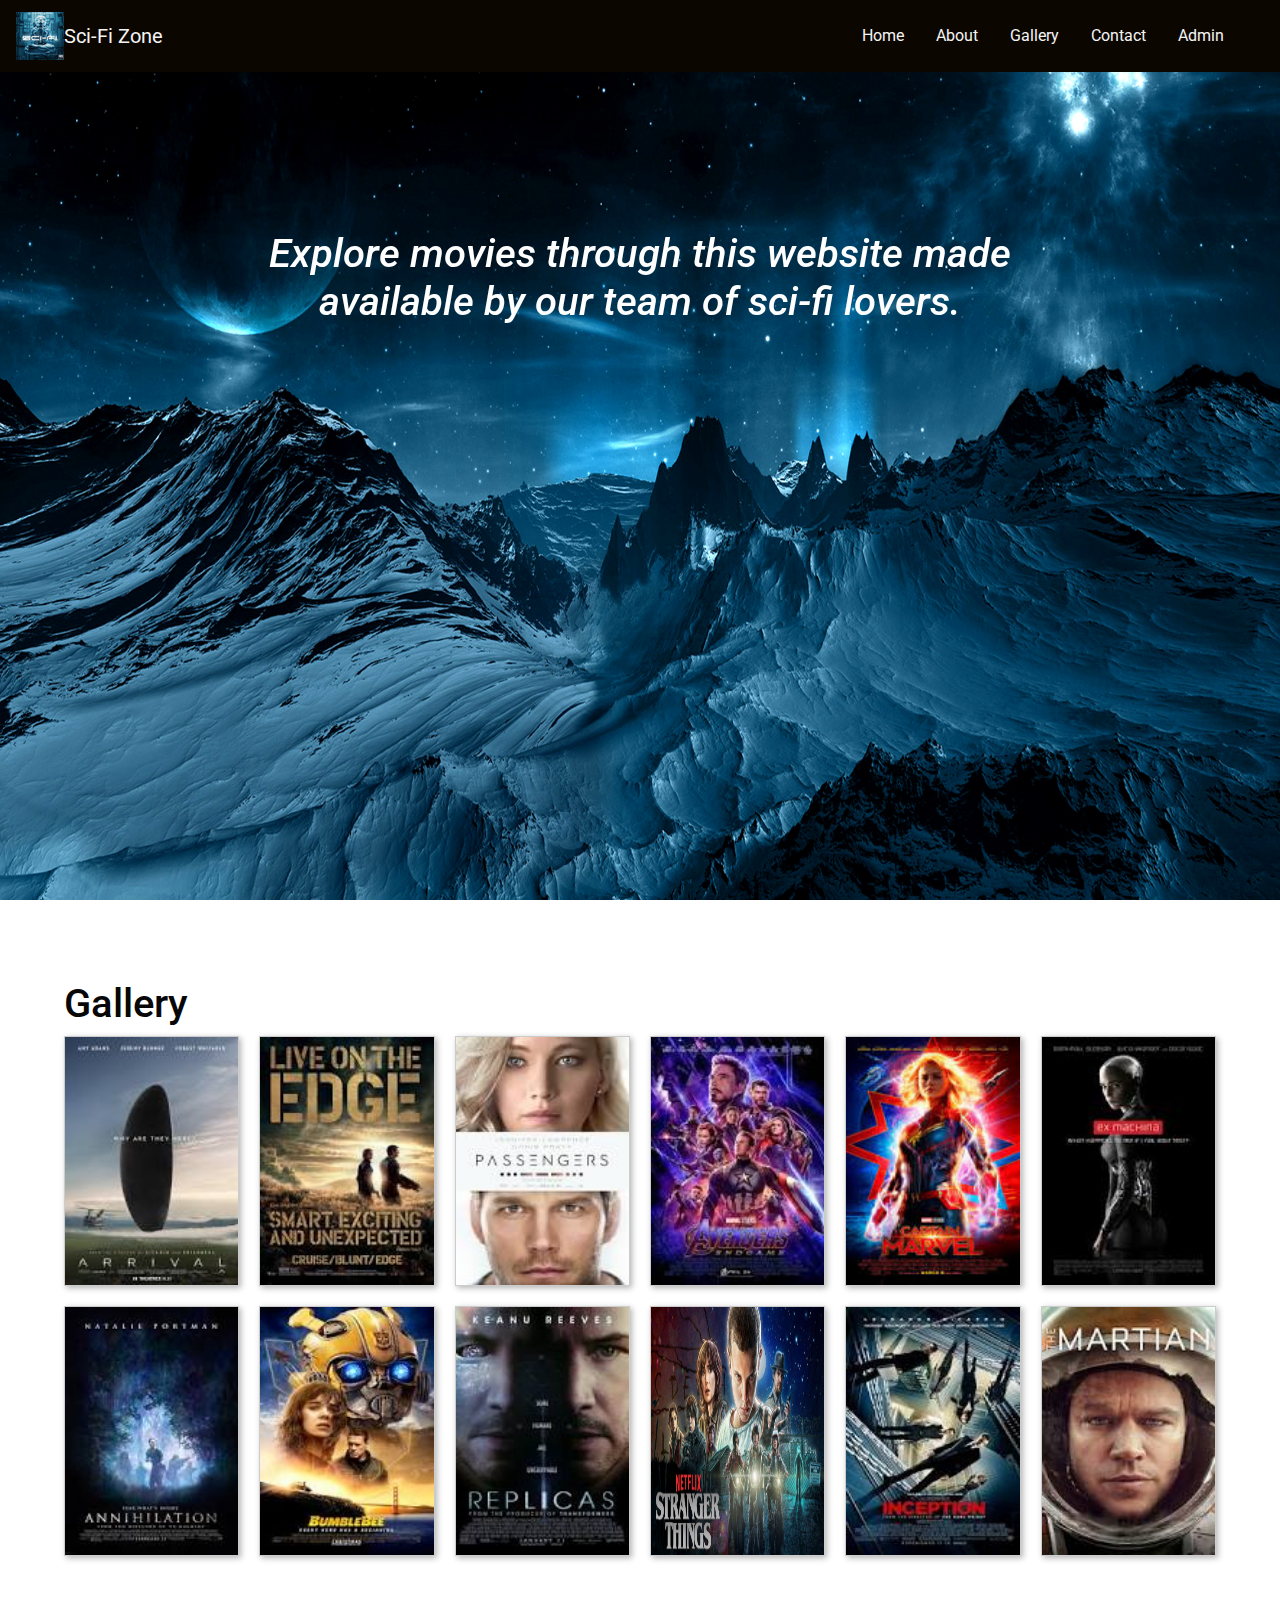
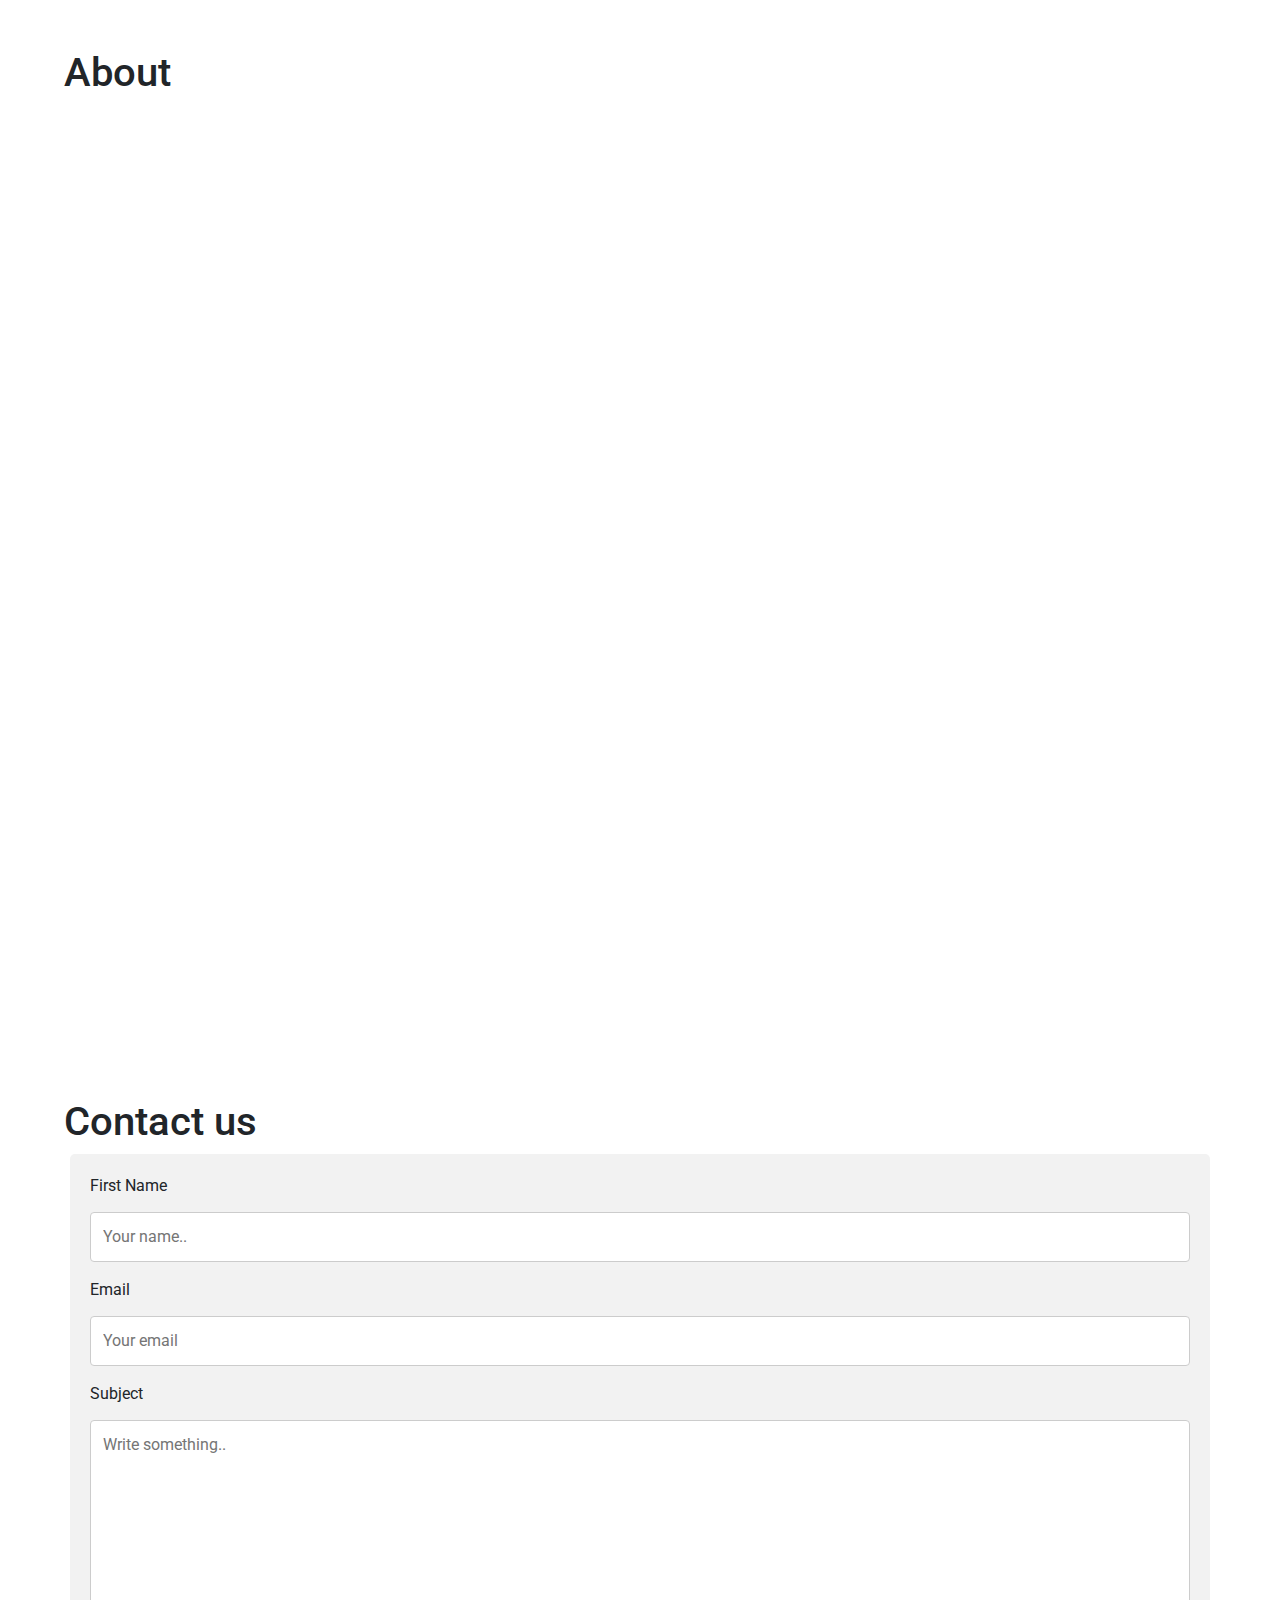
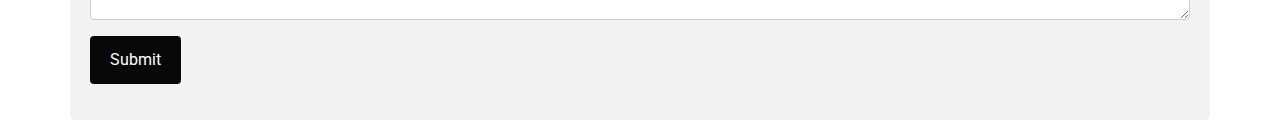
<file: javascript/index.html>
<html>

<head>
  <link rel="icon" href="images/download.jpeg">

  <!-- Google Fonts -->
  <link href="https://fonts.googleapis.com/css?family=Open+Sans:300,300i,400,400i,700,700i|Montserrat:300,400,500,700"
    rel="stylesheet">
  <!--Fonts-->
  <link href="https://fonts.googleapis.com/css?family=Roboto" rel="stylesheet">
  <link href="https://fonts.googleapis.com/css?family=Poiret+One" rel="stylesheet">
  <link href="https://fonts.googleapis.com/css?family=Open+Sans" rel="stylesheet">
  <!--Font Awesome Icons-->
  <link rel="stylesheet" href="https://cdnjs.cloudflare.com/ajax/libs/font-awesome/4.6.3/css/font-awesome.min.css">
  <link rel="stylesheet" href="https://stackpath.bootstrapcdn.com/bootstrap/4.3.1/css/bootstrap.min.css"
    integrity="sha384-ggOyR0iXCbMQv3Xipma34MD+dH/1fQ784/j6cY/iJTQUOhcWr7x9JvoRxT2MZw1T" crossorigin="anonymous">
  <script src="https://ajax.googleapis.com/ajax/libs/jquery/3.4.1/jquery.min.js"></script>
  <script src="https://stackpath.bootstrapcdn.com/bootstrap/4.3.1/js/bootstrap.min.js"
    integrity="sha384-JjSmVgyd0p3pXB1rRibZUAYoIIy6OrQ6VrjIEaFf/nJGzIxFDsf4x0xIM+B07jRM"
    crossorigin="anonymous"></script>
  <script>
    var i;
    $(document).ready(function () {
      $.getJSON("images.json", function (data) {
        
        i = data;
        
        
        if (localStorage.getItem('imageStore') === null) {console.log(typeof (i));
          localStorage.setItem('imageStore', JSON.stringify(i));
        }
        else {
          i = JSON.parse(localStorage.getItem('imageStore'));console.log(typeof (i));console.log(i);
        }
        var imgList = "";
        $.each(i.images, function () {
          imgList += '<img src= "' + this.url + '">';

        }); $('#jsonImages').append(imgList);

      });

    });

  </script>
  <!-- <script type="text/javascript" src="js/style.js" ></script> -->
  <title>Sci-Fi Hub</title>

  <link rel="stylesheet" type="text/css" href="css/scifi.css">
</head>

<body class="body">
  <nav class="navbar nav-fixed navbar-expand-lg">
    <img src="images/scifi.ico" alt="Sci-Fi">
    <a class="navbar-brand" href="#">Sci-Fi Zone</a>
    <button class="navbar-toggler" type="button" data-toggle="collapse" data-target="#navbarSupportedContent"
      aria-controls="navbarSupportedContent" aria-expanded="false" aria-label="Toggle navigation">
      <span class="navbar-toggler-icon"></span>
    </button>
    <div class="navbar navbar-collapse collapse" id="navbarSupportedContent">
      <ul class="navbar-nav">
        <li>
          <a class="nav-link" data-value="home" href="#home-page">Home</a>
        </li>

        <li>
          <a class="nav-link" data-value="about" href="#about">About</a>
        </li>
        <li>
          <a class="nav-link " data-value="gallery" href="#gallery">Gallery</a>
        </li>
        <li>
          <a class="nav-link " data-value="contact" href="#contact">Contact</a>
        </li>
        <li>
            <a class="nav-link " data-value="contact" href="admin.html">Admin</a>
        </li>
      </ul>
    </div>
  </nav>
  <section id="home-page">
    <div class="wrapper">
      <h1>
        <p id="general" style="top:150px"><i>Explore movies through this website made<br> available by our team of
            sci-fi lovers.</i></p>
      </h1>


    </div>

  </section>

  <section id="gallery">
    <div class="wrapper">
      <h1>Gallery</h1>
      <div class="grid" id="jsonImages">


      </div>
    </div>

  </section>
  <section id="about">
    <div class="wrapper">

      <h1> About </h1>
      <div class="about-page">
        <h2>
          <p id="about-p" style="top:200px"><i>This website helps you find the sci-fi movies<br> And you can check out
              gallery of pictures</i></p>
        </h2>
      </div>
    </div>

  </section>
  <section id="contact">
    <div class="wrapper">
      <h1>Contact us</h1>
      <div class="container">
        <form name="formContact" onsubmit="return (validate());">

          <label for="fname">First Name</label>
          <input type="text" id="fname" name="firstname" placeholder="Your name..">

          <label for="email">Email</label>
          <input type="text" id="email" name="email" placeholder="Your email">


          <label for="subject">Subject</label>
          <textarea id="subject" name="subject" placeholder="Write something.." style="height:200px"></textarea>

          <input type="submit" value="Submit">

        </form>
      </div>

  </section>
  <script>
    function validate() {
      if (document.getElementById("fname").value.length == 0) {
        alert("enter valid name"); return false;

      }
      if (!document.getElementById("email").value.match(/^\w+([\.-]?\w+)*@\w+([\.-]?\w+)*(\.\w{2,3})+$/)) {

        alert("enter valid email");
        return false;
      } return true;
    }
  </script>


</body>

</html>
</file>
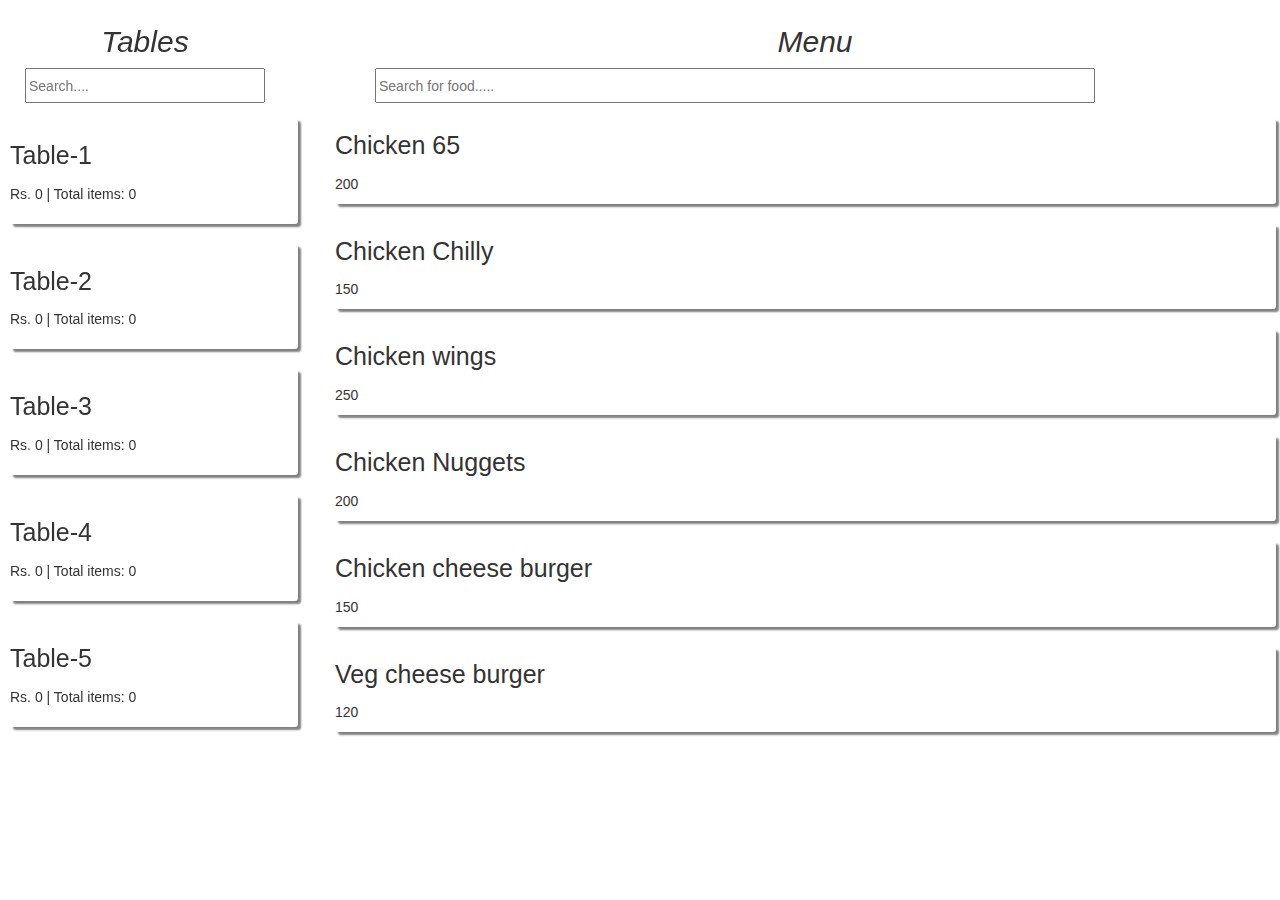
<file: restaurant/index.html>
<html>

<head>
  <title>Restaurant</title>
  <link rel="stylesheet" type="text/css" href="css/style.css">

  <script src="https://ajax.googleapis.com/ajax/libs/jquery/3.4.1/jquery.min.js"></script>
  <script src="https://stackpath.bootstrapcdn.com/bootstrap/4.3.1/js/bootstrap.min.js"
    integrity="sha384-JjSmVgyd0p3pXB1rRibZUAYoIIy6OrQ6VrjIEaFf/nJGzIxFDsf4x0xIM+B07jRM"
    crossorigin="anonymous"></script>
  <link rel="stylesheet" href="https://maxcdn.bootstrapcdn.com/bootstrap/3.4.0/css/bootstrap.min.css">
  <script src="menu.json" type="text/javascript"></script>



</head>

<body>

  <div class="row column1">
    <h2><i>Tables</i></h2>
    <input type="text" placeholder="Search...." id="inputT" onkeyup="filterTables()">
    <div class="grid" id="tables">

    </div>

  </div>
  <div class="row column2">
    <h2><i>Menu</i></h2>
    <input type="text" id="input_items" placeholder="Search for food....." onkeyup="filterItems()">
    <div class="grid1" id="menuItems">

    </div>
  </div>
  <div class="modal" id="tableBill" tabindex="-1" role="dialog" aria-labelledby="tableBillLabel" aria-hidden="true">
    <div class="modal-dialog modal-dialog-centered" role="document">
      <div class="modal-content">
        <div class="modal-header">
          <h5 class="modal-title" id="modal-title"></h5>
          <button type="button" class="close" data-dismiss="modal" aria-label="Close" onclick="closeModal()">
            <span aria-hidden="true">&times;</span>
          </button>
        </div>
        <div class="modal-body" id="modal-body">
          <table style="width:100%" id="billTable" class='table table-striped'>
          </table>
        </div>
        <div class="modal-footer" id='modal-footer'>
        </div>
      </div>
    </div>
  </div>

  <script type="text/javascript" src="js/menu.js"></script>
</body>

</html>
</file>
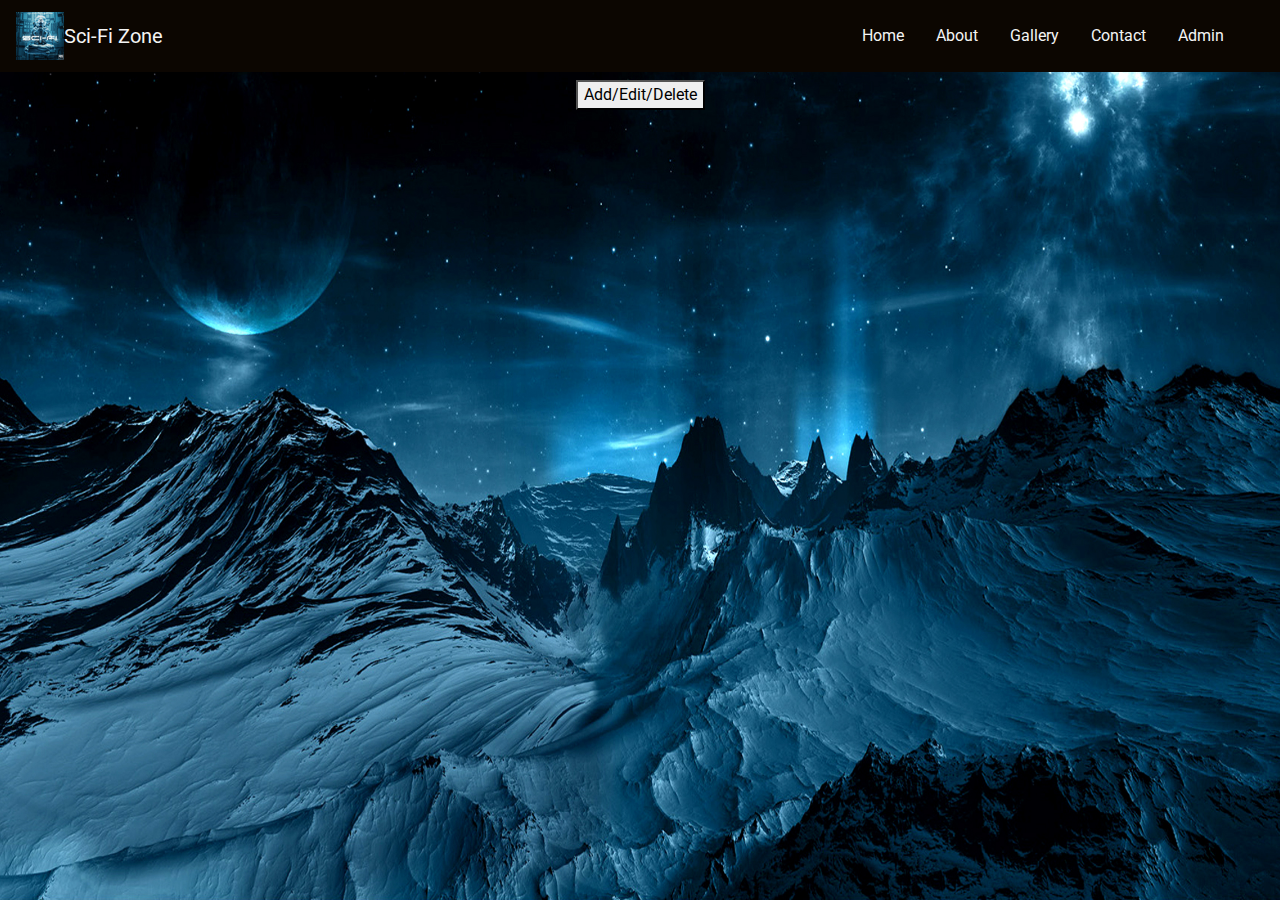
<file: javascript/admin.html>
<html>

<head>
    
    <link rel="icon" href="images/download.jpeg">

    <!-- Google Fonts -->
    <link href="https://fonts.googleapis.com/css?family=Open+Sans:300,300i,400,400i,700,700i|Montserrat:300,400,500,700"
        rel="stylesheet">
    <!--Fonts-->
    <link href="https://fonts.googleapis.com/css?family=Roboto" rel="stylesheet">
    <link href="https://fonts.googleapis.com/css?family=Poiret+One" rel="stylesheet">
    <link href="https://fonts.googleapis.com/css?family=Open+Sans" rel="stylesheet">
    <!--Font Awesome Icons-->
    <link rel="stylesheet" href="https://cdnjs.cloudflare.com/ajax/libs/font-awesome/4.6.3/css/font-awesome.min.css">
    <link rel="stylesheet" href="https://stackpath.bootstrapcdn.com/bootstrap/4.3.1/css/bootstrap.min.css"
        integrity="sha384-ggOyR0iXCbMQv3Xipma34MD+dH/1fQ784/j6cY/iJTQUOhcWr7x9JvoRxT2MZw1T" crossorigin="anonymous">
    <script src="https://ajax.googleapis.com/ajax/libs/jquery/3.4.1/jquery.min.js"></script>
    <script src="https://stackpath.bootstrapcdn.com/bootstrap/4.3.1/js/bootstrap.min.js"
        integrity="sha384-JjSmVgyd0p3pXB1rRibZUAYoIIy6OrQ6VrjIEaFf/nJGzIxFDsf4x0xIM+B07jRM"
        crossorigin="anonymous"></script>

    <script type="text/javascript" src="js/style.js"></script>
    <title>Sci-Fi Hub</title>
    <link rel="stylesheet" type="text/css" href="css/scifi.css">
</head>

<body class="body">
    <nav class="navbar nav-fixed navbar-expand-lg">
        <img src="images/scifi.ico" alt="Sci-Fi">
        <a class="navbar-brand" href="#">Sci-Fi Zone</a>
        <button class="navbar-toggler" type="button" data-toggle="collapse" data-target="#navbarSupportedContent"
            aria-controls="navbarSupportedContent" aria-expanded="false" aria-label="Toggle navigation">
            <span class="navbar-toggler-icon"></span>
        </button>
        <div class="navbar navbar-collapse collapse" id="navbarSupportedContent">
            <ul class="navbar-nav">
                <li>
                    <a class="nav-link" data-value="home" href="index.html#home-page">Home</a>
                </li>

                <li>
                    <a class="nav-link" data-value="about" href="index.html#about">About</a>
                </li>
                <li>
                    <a class="nav-link " data-value="gallery" href="index.html#gallery">Gallery</a>
                </li>
                <li>
                    <a class="nav-link " data-value="contact" href="index.html#contact">Contact</a>
                </li>
                <li>
                    <a class="nav-link " data-value="contact" href="admin.html">Admin</a>
                </li>
            </ul>
        </div>
    </nav>
    <section id="home-page">
        <div class="wrapper">
                
                <button onclick="document.getElementById('id01').style.display='block'" style="width:auto;">Add/Edit/Delete</button>

                <div id="id01" class="modal">
            
                   
                <form action="#" class="modal-content animate" >
                    <div class="imgcontainer">
                            <p style="color:black">Select images below to edit/delete</p>
                        <span onclick="document.getElementById('id01').style.display='none'" class="close" title="Close Modal">&times;</span> 
                    </div>
                    <div class="formId">
                    <label for="url">URL</label>
                    <input type="text" id="url" name="website" placeholder="Enter url..">

                    <label for="name">Name</label>
                    <input type="text" id="name" name="name" placeholder="Your name..">
                    <label for="info">Information</label>
                    <input type="text" id="info" name="info" placeholder="Enter info..">
                    <label for="date">Uploaded Date</label>
                    <input type="text" id="udate" name="udate" placeholder="Uploaded date.."><br><br>
                    </div>

                    <input type="submit" value="Add" onclick=add()>
                    <input type="submit" value="Edit" onclick=edit()>
                    <input type="submit" value="Delete" onclick=del()>

                </form>
           
                <div class="wrapper">
                        <h1>Gallery</h1>
                        <div class="grid" id="jsonImages">
                            <script>display(); </script>
                        </div>
                    </div>

        </div>
        </div>

    </section>

</body>

</html>
</file>
<file: javascript/css/scifi.css>
.navbar{ background:rgb(12, 6, 1);}
.nav-link , .navbar-brand{ color: #f4f4f4; cursor: pointer;}
.nav-link:hover{ background: #f0ecea; color:#0a0a0a }
.navbar-brand:hover{
  color:#f0ecea;
}
.navbar-collapse{ justify-content: flex-end;}
.nav-link{ margin-right: 1em !important;}
.navbar-toggler{  background:rgb(252, 249, 249) !important;} 


.nav-fixed{
  position: fixed;
  width:100%;
}
.wrapper{
    widows: 100%;
    max-width: 90%;
    margin: 0 auto;
    text-align: center;

}
.wrap{
    margin:6rem;
}

  input[type=text], textarea {
    width: 100%; /* Full width */
    padding: 12px; 
    border: 1px solid #ccc; 
    text-align: left;
    border-radius: 4px; 
    box-sizing: border-box; 
    margin-top: 6px; 
    margin-bottom: 16px; 
    resize: vertical 
  }

  input[type=submit] {
    background-color: rgb(8, 8, 8);
    color: white;
    padding: 12px 20px;
    border: none;
    border-radius: 4px;
    cursor: pointer;
  }
  input[type=submit]:hover {
    background-color: #080808;
  }
  .container {
    border-radius: 5px;
    background-color: #f2f2f2;
    padding: 20px;
    text-align: left;
  } 
  #contact h1{
    text-align: left;
  }
  .grid { 
    display: grid;
    grid-template-columns: repeat(auto-fill, minmax(150px, 1fr));
    grid-gap: 20px;
    align-items: stretch;
    }
  .grid img {
    width: 500px;
    height: 250px;
    border: 1px solid #ccc;
    box-shadow: 2px 2px 6px 0px  rgba(0,0,0,0.3);
    max-width: 100%;
  }
  #gallery{
    padding-top:5rem;
    color:#f0ecea;

  }
  #gallery h1{
    color:#070707;
    text-align: left;
  }
#home-page{
  padding-top:5rem;
  
  background-image: url("../images/image123.jpg");
  background-repeat: no-repeat;
   background-attachment: fixed;
background-position: center;
	width:100%;
	height: 100%;
  color: #fff;
  background-size:cover;
}
#general{
  
  position: relative;
  display: block;
}
.about-page{
  background-image: url("../images/about.jpeg");
  background-repeat: no-repeat;
   background-attachment: fixed;
background-position: center;
	width:100%;
	height: 100%;
  color: #fff;
  background-size:cover;

}
#about{
  padding-top:5rem;
  clear:left;
  margin-top:1%;

}
#about h1{
  text-align:left;
}

#about-p{
  position: relative;
  display: block;
}
#contact{
  padding-top:5rem;
  margin-top:1%;
}
.modal {
  display: none; /* Hidden by default */
  position: fixed; /* Stay in place */
  z-index: 0; /* Sit on top */
  left: 0;
  top: 0;
  width: 100%; /* Full width */
  height: 100%; /* Full height */
  overflow: auto; /* Enable scroll if needed */
  background-color: rgb(0,0,0); /* Fallback color */
  background-color: rgba(0,0,0,0.4); /* Black w/ opacity */
  padding-top: 60px;
}

/* Modal Content/Box */
.modal-content {
  background-color: #fefefe;
  margin: 5px auto; /* 15% from the top and centered */
  border: 1px solid #888;
  width: 80%; /* Could be more or less, depending on screen size */
}

/* The Close Button */
.close {
  /* Position it in the top right corner outside of the modal */
  position: absolute;
  right: 25px;
  top: 0; 
  color: #000;
  font-size: 35px;
  font-weight: bold;
}
.close:hover,.close:focus{
  cursor:pointer;
}
.animate {
  -webkit-animation: animatezoom 0.6s;
  animation: animatezoom 0.6s
}

@-webkit-keyframes animatezoom {
  from {-webkit-transform: scale(0)} 
  to {-webkit-transform: scale(1)}
}

@keyframes animatezoom {
  from {transform: scale(0)} 
  to {transform: scale(1)}
}
.formId{
  text-align: left;;;;
  color:#0a0a0a;
  padding:16px;
}
</file>
<file: restaurant/css/style.css>
.row{
    height: 100vh;
  position: fixed;
  z-index: 1;
  top: 0;
  overflow-x: hidden;
  padding-top: 5px;
}
.column1{
    /* text-align:center; */
    left:0;
    width:25%;
    
}
.column1 h2,.column2 h2{
    text-align:center;
}
::-webkit-scrollbar{
    /* background-color: rgb(8, 8, 8); */
    width:4px;
}
::-webkit-scrollbar-thumb{
    background-color: rgb(182, 172, 172);
    
}
.column2{
    /* text-align:center; */
    background-color:#ffffff;
    right:0;
    width:75%;
}
input[type="text"]{width:75%;height:35px;margin-left:40px;}
.grid,.grid1 { 
    background-color: #ffffff;
    margin-top:15px;
    display: grid;
    grid-gap: 20px;
    align-items: center;
    }
.grid>div{
    background-color: #ffffff;

  padding: 20px 0;
  box-shadow: 3px 3px 2px gray;
  border-radius: 3px;
}
.grid1>div{
    background-color: #ffffff;

    padding: 10px 0;
    /* font-size: 23px; */
    box-shadow: 3px 3px 2px gray;
    border-radius: 3px;
}
.table-1{
    margin-left:25px;
    width:90%;
}
.table2{
    width:98%;
    margin-right:45px;
}
.table2 p,.table-1 p{
    font-size: 25px;
}
.modal-backdrop
{
    opacity:0.5 !important;
}
</file>
